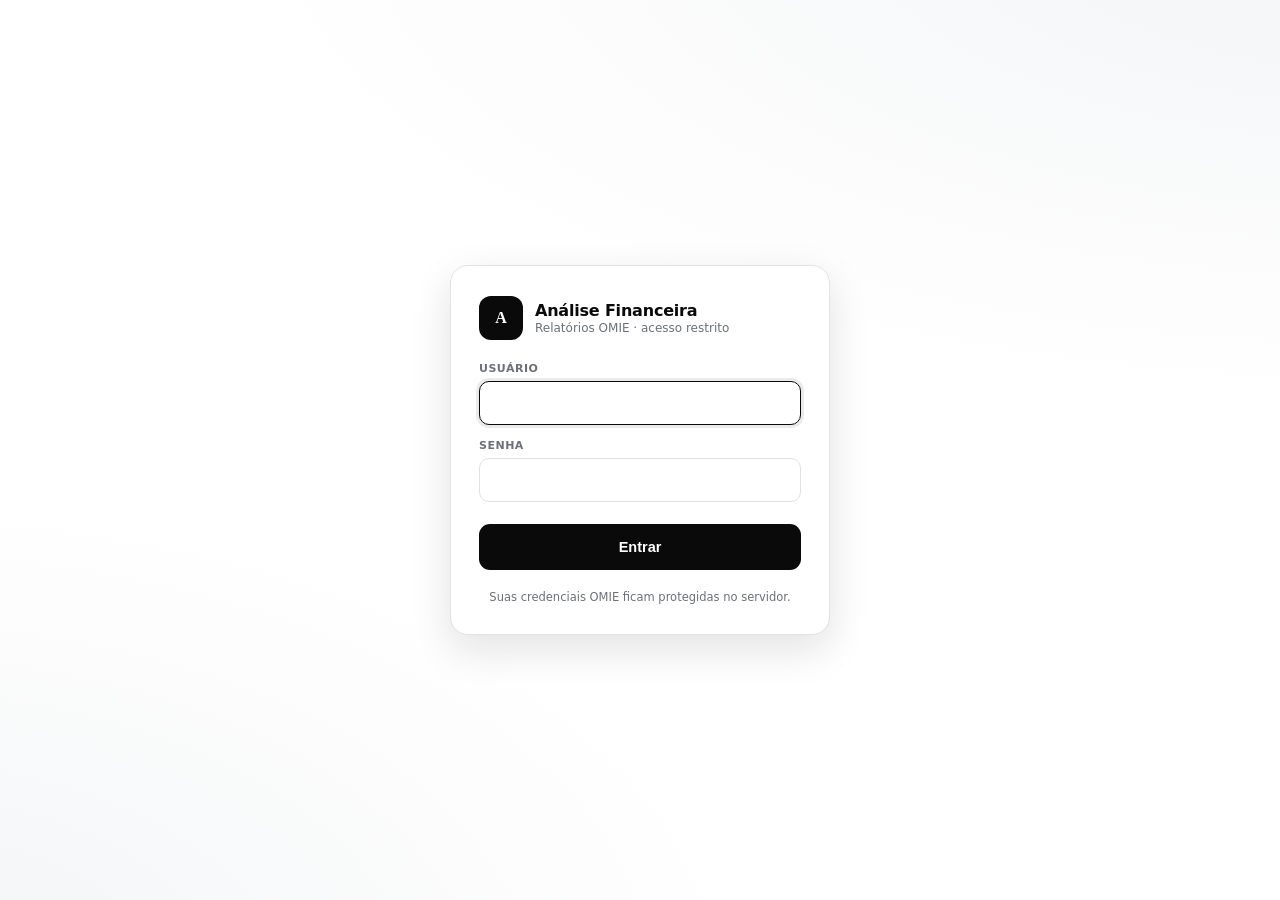
<file: static/login.html>
<!DOCTYPE html>
<html lang="pt-BR">
<head>
  <meta charset="utf-8">
  <meta name="viewport" content="width=device-width, initial-scale=1">
  <title>Entrar · Análise Financeira OMIE</title>
  <link rel="icon" href="data:image/svg+xml,<svg xmlns='http://www.w3.org/2000/svg' viewBox='0 0 100 100'><rect width='100' height='100' rx='24' fill='%230a0a0b'/><text x='50' y='71' font-size='62' fill='white' text-anchor='middle' font-family='Georgia,serif' font-weight='bold'>A</text></svg>">
  <style>
    :root { --ink:#0a0a0b; --muted:#6b7177; --line:#e0e2e6; --red:#c01933; --green:#0a7d3f; }
    * { box-sizing: border-box; }
    body { margin:0; min-height:100vh; display:grid; place-items:center; padding:24px;
      font-family:"Inter","Segoe UI",system-ui,-apple-system,Arial,sans-serif; color:var(--ink);
      background:
        radial-gradient(1200px 500px at 110% -10%, #f3f4f6, transparent),
        radial-gradient(900px 500px at -10% 110%, #f3f4f6, transparent), #fff; }
    .cartao { width:100%; max-width:380px; background:#fff; border:1px solid var(--line);
      border-radius:18px; box-shadow:0 14px 40px rgba(16,18,22,.12); padding:30px 28px; }
    .topo { display:flex; align-items:center; gap:12px; margin-bottom:22px; }
    .logo { width:44px; height:44px; border-radius:12px; background:var(--ink); color:#fff;
      display:grid; place-items:center; font-weight:800; font-size:16px; }
    .topo h1 { font-size:16px; margin:0; letter-spacing:-.2px; }
    .topo .sub { font-size:12px; color:var(--muted); margin-top:1px; }
    label { display:block; font-size:11px; font-weight:700; letter-spacing:.5px; text-transform:uppercase; color:var(--muted); margin:14px 0 6px; }
    input { width:100%; height:44px; border:1px solid var(--line); border-radius:10px; padding:0 12px; font-size:14px; font-family:inherit; }
    input:focus { outline:none; border-color:var(--ink); box-shadow:0 0 0 3px rgba(10,10,11,.08); }
    button { width:100%; height:46px; margin-top:22px; border:none; border-radius:11px;
      background:var(--ink); color:#fff; font-size:14.5px; font-weight:700; cursor:pointer; transition:opacity .15s, transform .15s; }
    button:hover { opacity:.9; transform:translateY(-1px); }
    button:disabled { opacity:.5; cursor:not-allowed; transform:none; }
    .erro { display:none; margin-top:16px; background:#fdebec; color:var(--red); border:1px solid var(--red);
      border-radius:10px; padding:10px 12px; font-size:13px; }
    .rodape { margin-top:20px; text-align:center; font-size:11.5px; color:var(--muted); }
    .spin { display:inline-block; width:15px; height:15px; border:2px solid rgba(255,255,255,.4); border-top-color:#fff;
      border-radius:50%; animation:g .7s linear infinite; vertical-align:-2px; }
    @keyframes g { to { transform:rotate(360deg); } }
  </style>
</head>
<body>
  <form class="cartao" id="form">
    <div class="topo">
      <div class="logo" style="font-family:Georgia,serif">A</div>
      <div><h1>Análise Financeira</h1><div class="sub">Relatórios OMIE · acesso restrito</div></div>
    </div>
    <label for="login">Usuário</label>
    <input id="login" name="login" autocomplete="username" autofocus required>
    <label for="senha">Senha</label>
    <input id="senha" name="senha" type="password" autocomplete="current-password" required>
    <div class="erro" id="erro"></div>
    <button type="submit" id="btn">Entrar</button>
    <div class="rodape">Suas credenciais OMIE ficam protegidas no servidor.</div>
  </form>
  <script>
    const form = document.getElementById("form"), btn = document.getElementById("btn"), erro = document.getElementById("erro");
    form.addEventListener("submit", async (e) => {
      e.preventDefault();
      erro.style.display = "none"; btn.disabled = true; btn.innerHTML = '<span class="spin"></span> Entrando…';
      try {
        const r = await fetch("/api/login", {
          method: "POST", headers: { "Content-Type": "application/json" },
          body: JSON.stringify({ login: form.login.value.trim(), senha: form.senha.value }),
        });
        const j = await r.json();
        if (r.ok && j.ok) { window.location = "/"; return; }
        erro.textContent = j.erro || "Não foi possível entrar."; erro.style.display = "block";
      } catch (_) { erro.textContent = "Falha de conexão com o servidor."; erro.style.display = "block"; }
      btn.disabled = false; btn.textContent = "Entrar";
    });
  </script>
</body>
</html>
</file>
